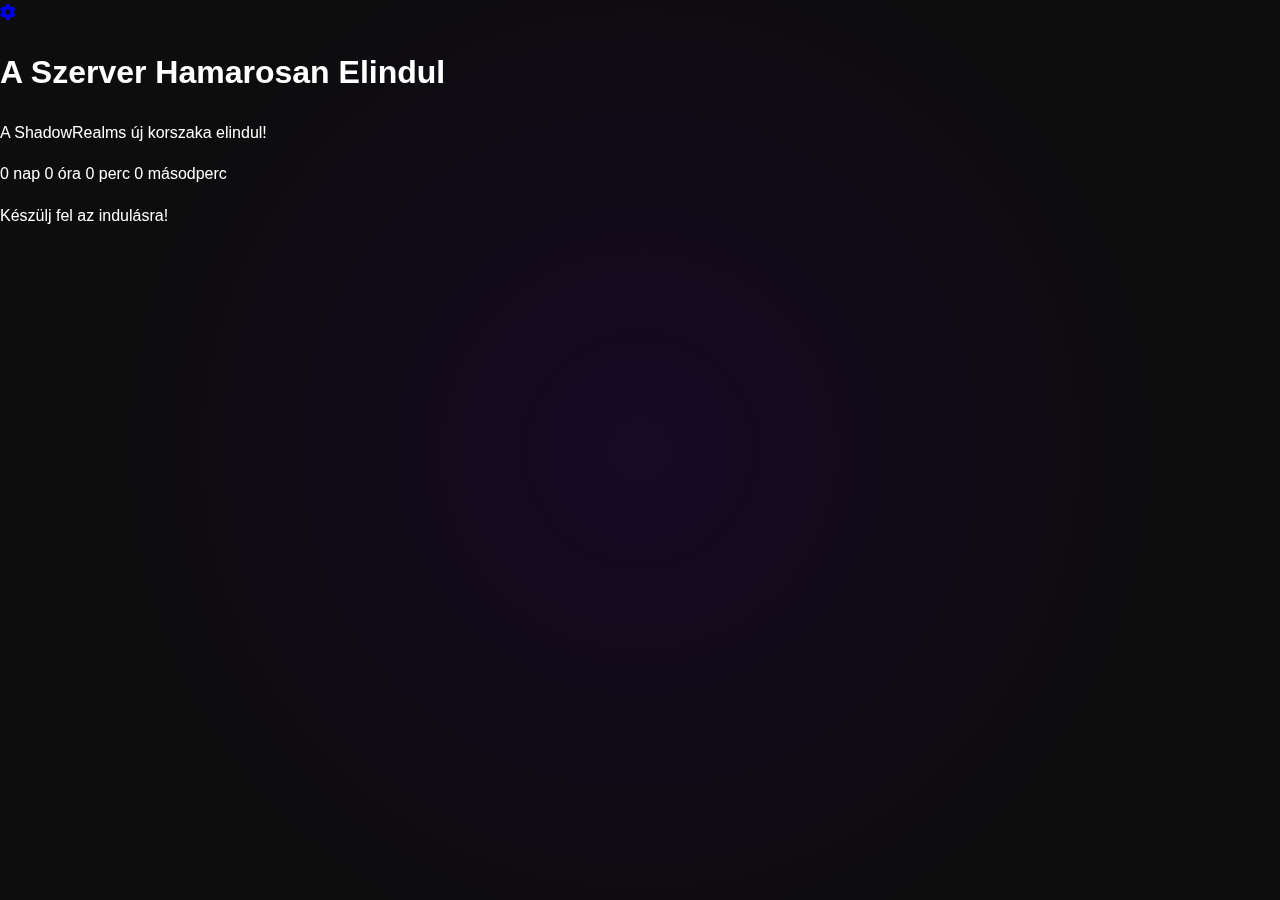
<file: index.html>
<!DOCTYPE html>
<html lang="hu">
<head>
    <meta charset="UTF-8">
    <meta name="viewport" content="width=device-width, initial-scale=1.0">
    <title>ShadowRealms - Hamarosan...</title>
    <link rel="stylesheet" href="style.css">
    <link rel="stylesheet" href="https://cdnjs.cloudflare.com/ajax/libs/font-awesome/6.5.2/css/all.min.css">
</head>
<body class="countdown-page">

    <a href="#" id="settings-btn" class="corner-btn"><i class="fas fa-cog"></i></a>

    <div class="countdown-container">
        <h1>A Szerver Hamarosan Elindul</h1>
        <p>A ShadowRealms új korszaka elindul!</p>
        <div class="timer">
            <span id="days">0</span> nap
            <span id="hours">0</span> óra
            <span id="minutes">0</span> perc
            <span id="seconds">0</span> másodperc
        </div>
        <p id="countdown"></p>
        <p class="launch-info" id="launch-info">Készülj fel az indulásra!</p>
    </div>

    <div id="settings-modal" class="modal">
        <div class="modal-content">
            <span class="close-btn">&times;</span>
            <h2>Bejelentkezés</h2>
            <p>Csak a tulajdonosoknak és a karbantartóknak</p>
            <form id="admin-login-form">
                <input type="text" id="admin-username" placeholder="Felhasználónév" required>
                <input type="password" id="admin-password" placeholder="Jelszó" required>
                <button type="submit" class="cta-button">Belépés</button>
            </form>
            <p id="login-error" class="error-message"></p>
        </div>
    </div>
    
    <script src="countdown.js"></script>
    <script src="script.js"></script>
</body>
</html>
</file>
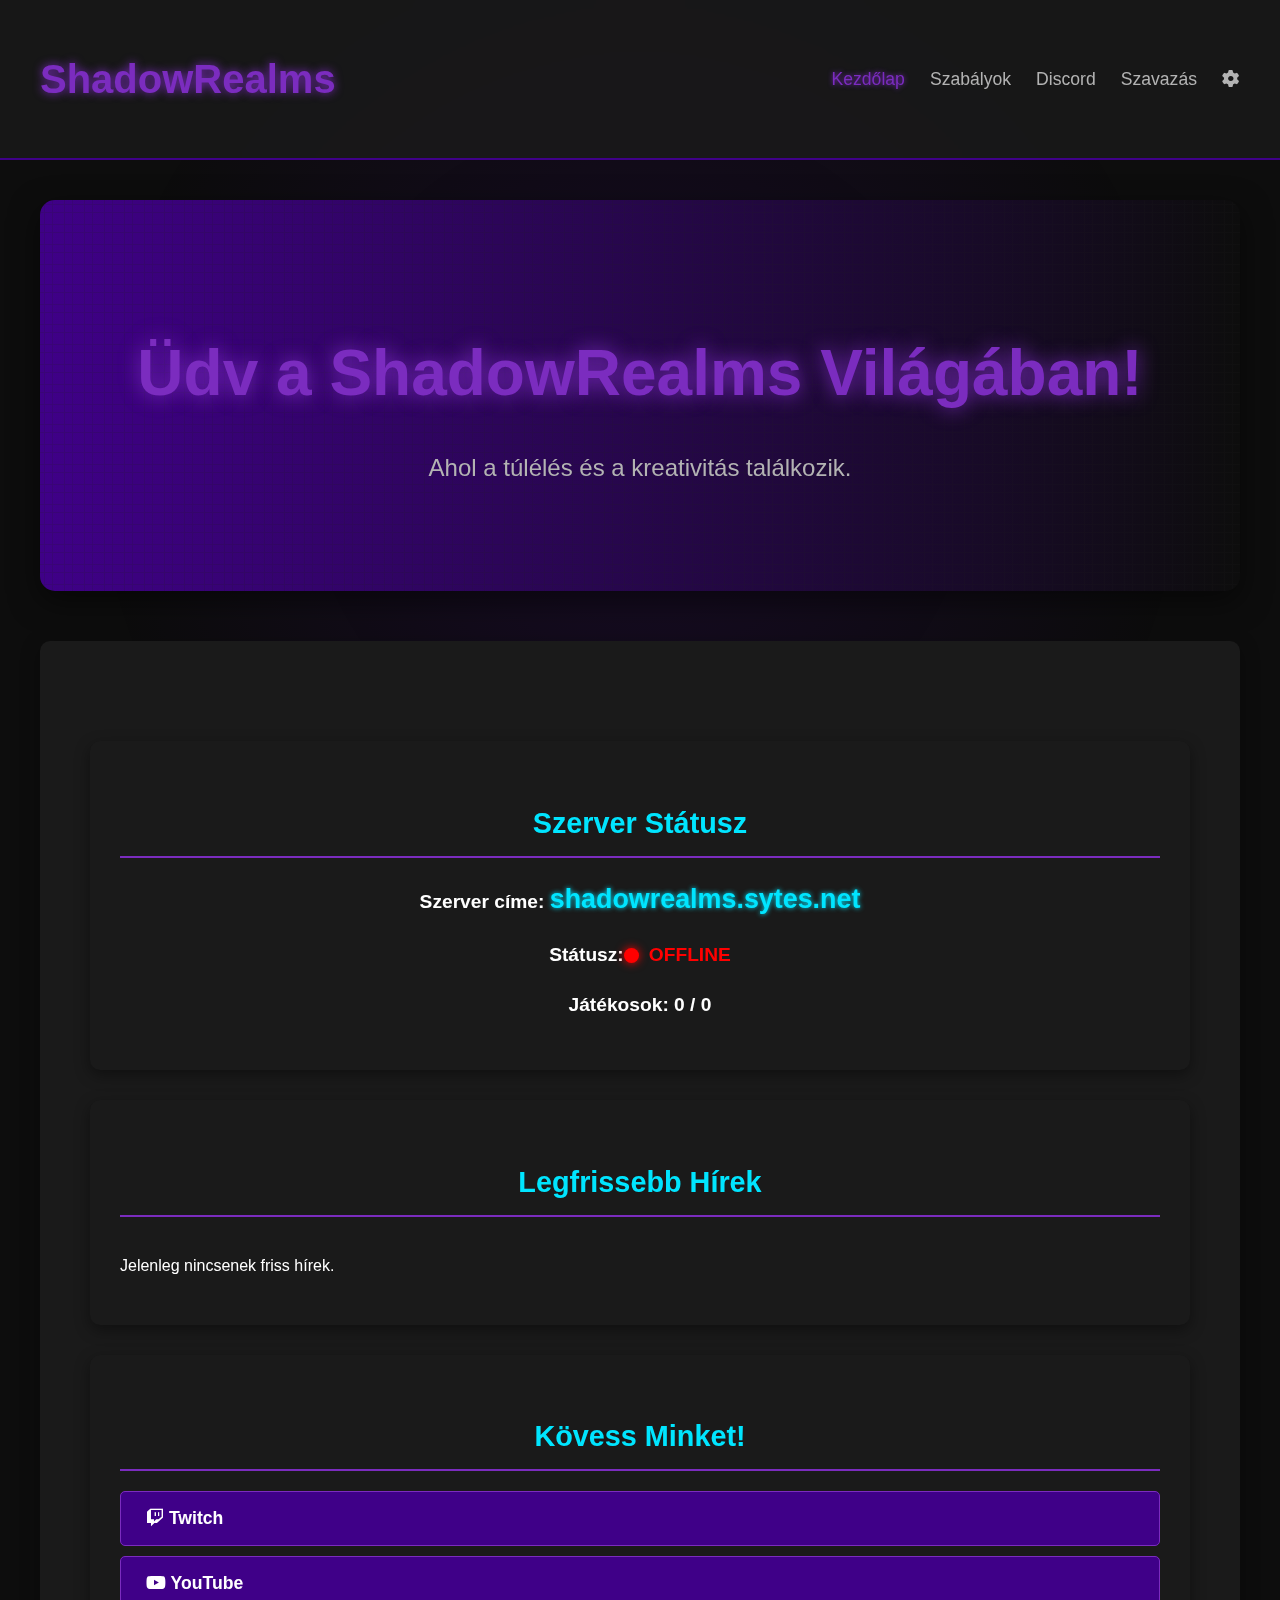
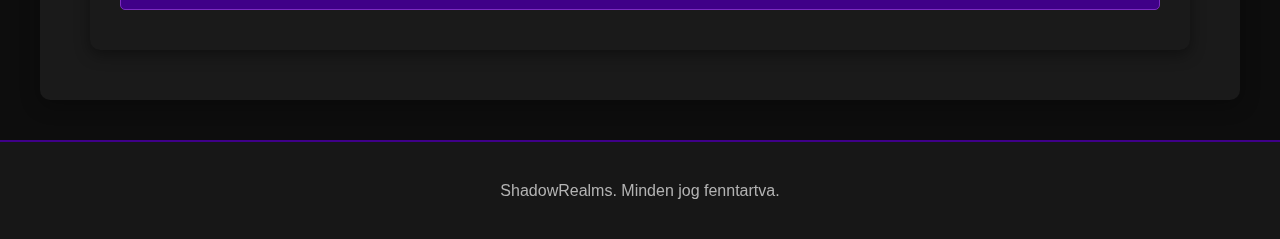
<file: admin.html>
<!DOCTYPE html>
<html lang="hu">
<head>
    <meta charset="UTF-8">
    <meta name="viewport" content="width=device-width, initial-scale=1.0">
    <title>ShadowRealms – Admin Panel</title>
    <link rel="stylesheet" href="style.css">
    <link rel="stylesheet" href="https://cdnjs.cloudflare.com/ajax/libs/font-awesome/6.5.2/css/all.min.css">
</head>
<body>
    <header>
        <h1 class="logo">Admin Panel</h1>
        <nav>
            <ul>
                <li><a href="main.html">Vissza a főoldalra</a></li>
                <li><a href="#" id="logout-btn">Kijelentkezés</a></li>
            </ul>
        </nav>
    </header>

    <main>
        <section id="admin-dashboard">
            <h2>Karbantartói Irányítópult</h2>
            <div class="admin-sections">
                <div class="admin-panel">
                    <h3>Új szavazás posztolása</h3>
                    <form id="vote-form">
                        <label for="vote-question-input">Kérdés:</label>
                        <input type="text" id="vote-question-input" required>
                        <label for="vote-option1-input">Opció 1:</label>
                        <input type="text" id="vote-option1-input" required>
                        <label for="vote-option2-input">Opció 2:</label>
                        <input type="text" id="vote-option2-input" required>
                        <button type="submit" class="cta-button">Szavazás közzététele</button>
                    </form>
                </div>
                
                <div class="admin-panel">
                    <h3>Aktuális szavazás eredményei</h3>
                    <div id="current-vote-results">
                        <p>Nincs aktív szavazás.</p>
                    </div>
                    <div class="admin-buttons">
                        <button id="delete-vote-btn" class="cta-button">Szavazás törlése</button>
                    </div>
                </div>

                <div class="admin-panel">
                    <h3>Új hír posztolása</h3>
                    <form id="post-form">
                        <label for="post-title-input">Cím:</label>
                        <input type="text" id="post-title-input" required>
                        <label for="post-content-input">Tartalom:</label>
                        <textarea id="post-content-input" rows="5" required></textarea>
                        <button type="submit" class="cta-button">Hír közzététele</button>
                    </form>
                </div>

                <div class="admin-panel">
                    <h3>Hírek szerkesztése/törlése</h3>
                    <div id="editable-posts-container">
                        <p>Nincs közzétett hír.</p>
                    </div>
                </div>

            </div>
        </section>
    </main>

    <footer>
        <p>ShadowRealms. Minden jog fenntartva.</p>
    </footer>

    <script src="admin.js"></script>
</body>
</html>
</file>
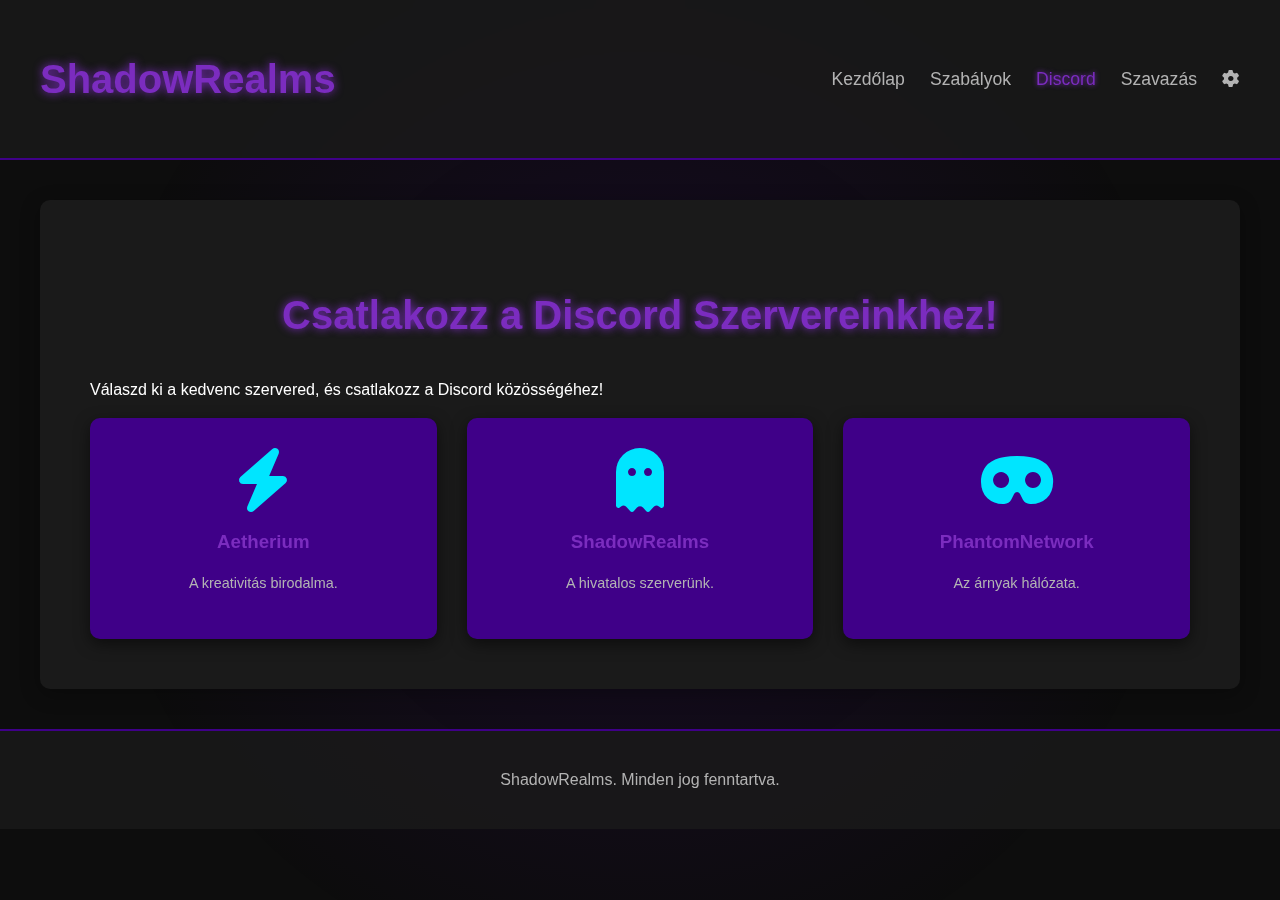
<file: discord.html>
<!DOCTYPE html>
<html lang="hu">
<head>
    <meta charset="UTF-8">
    <meta name="viewport" content="width=device-width, initial-scale=1.0">
    <title>ShadowRealms – Discord</title>
    <link rel="stylesheet" href="style.css">
    <link rel="stylesheet" href="https://cdnjs.cloudflare.com/ajax/libs/font-awesome/6.5.2/css/all.min.css">
</head>
<body>

    <header>
        <h1 class="logo">ShadowRealms</h1>
        <nav>
            <ul>
                <li><a href="main.html">Kezdőlap</a></li>
                <li><a href="rules.html">Szabályok</a></li>
                <li><a href="discord.html" class="active">Discord</a></li>
                <li><a href="vote.html">Szavazás</a></li>
                <li><a href="#" id="settings-btn"><i class="fas fa-cog"></i></a></li>
            </ul>
        </nav>
    </header>

    <main>
        <section id="discord">
            <h2>Csatlakozz a Discord Szervereinkhez!</h2>
            <p class="discord-intro">
                Válaszd ki a kedvenc szervered, és csatlakozz a Discord közösségéhez!
            </p>
            
            <div class="discord-links-grid">
                <a href="https://discord.gg/PvhvHvK8Nv" target="_blank" class="discord-card aetherium-card">
                    <i class="fas fa-bolt discord-icon"></i>
                    <h3>Aetherium</h3>
                    <p>A kreativitás birodalma.</p>
                </a>

                <a href=" https://discord.gg/x62A3ag54n" target="_blank" class="discord-card shadowrealms-card">
                    <i class="fas fa-ghost discord-icon"></i>
                    <h3>ShadowRealms</h3>
                    <p>A hivatalos szerverünk.</p>
                </a>

                <a href=" https://discord.gg/Y7upJ9Zm7N" target="_blank" class="discord-card phantom-card">
                    <i class="fas fa-mask discord-icon"></i>
                    <h3>PhantomNetwork</h3>
                    <p>Az árnyak hálózata.</p>
                </a>
            </div>
        </section>
    </main>

    <footer>
        <p>ShadowRealms. Minden jog fenntartva.</p>
    </footer>

    <script src="script.js"></script>
</body>
</html>
</file>
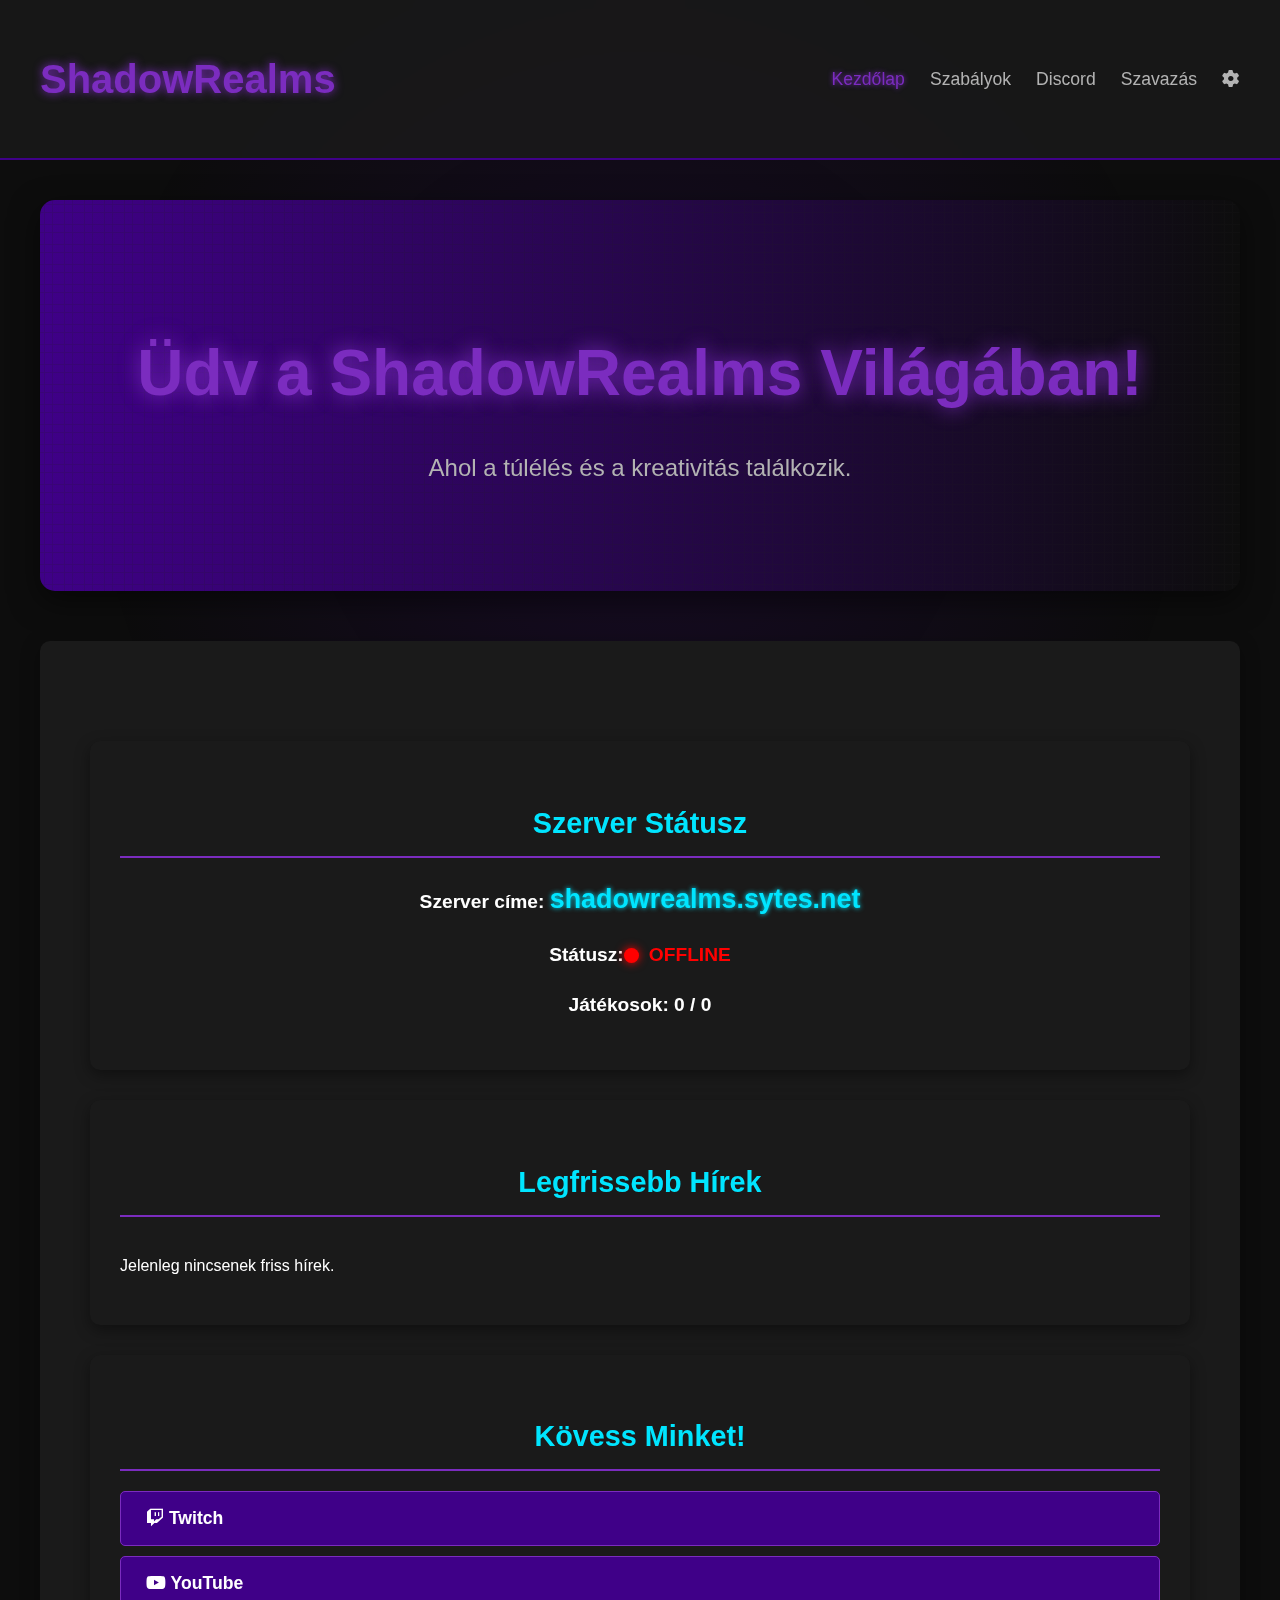
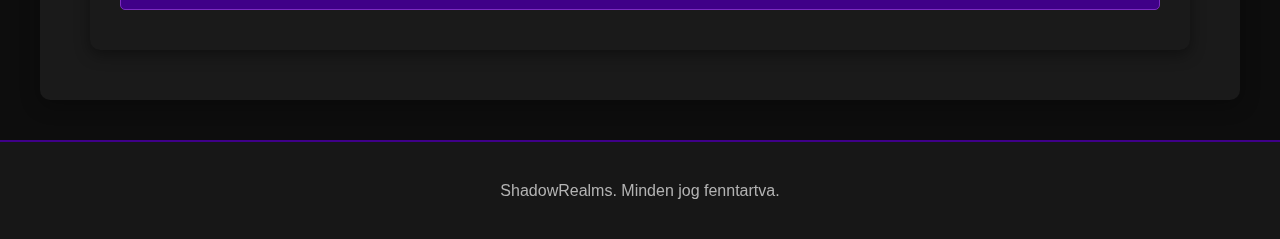
<file: main.html>
<!DOCTYPE html>
<html lang="hu">
<head>
    <meta charset="UTF-8">
    <meta name="viewport" content="width=device-width, initial-scale=1.0">
    <title>ShadowRealms</title>
    <link rel="stylesheet" href="style.css">
    <link rel="stylesheet" href="https://cdnjs.cloudflare.com/ajax/libs/font-awesome/6.5.2/css/all.min.css">
</head>
<body>

    <header>
        <h1 class="logo">ShadowRealms</h1>
        <nav>
            <ul>
                <li><a href="main.html" class="active">Kezdőlap</a></li>
                <li><a href="rules.html">Szabályok</a></li>
                <li><a href="discord.html">Discord</a></li>
                <li><a href="vote.html">Szavazás</a></li>
                <li><a href="#" id="settings-btn"><i class="fas fa-cog"></i></a></li>
            </ul>
        </nav>
    </header>

    <main>
        <section class="hero-section">
            <h1>Üdv a ShadowRealms Világában!</h1>
            <p>Ahol a túlélés és a kreativitás találkozik.</p>
        </section>

        <section>
            <div class="content-grid">
                <div class="grid-item server-info-card">
                    <h3>Szerver Státusz</h3>
                    <p>Szerver címe: <span class="server-ip">shadowrealms.sytes.net</span></p>
                    <p class="status-indicator">
                        Státusz: <span id="server-status" class="status-dot offline"></span> <span id="status-text">Kapcsolódás...</span>
                    </p>
                    <p>Játékosok: <span id="player-count">0</span> / <span id="max-players">0</span></p>
                </div>
                <div class="grid-item">
                    <h3>Legfrissebb Hírek</h3>
                    <div id="posts-container" class="posts-container">
                        </div>
                </div>
                <div class="grid-item">
                    <h3>Kövess Minket!</h3>
                    <a href="https://www.twitch.tv/sztere" target="_blank" class="social-button twitch-btn">
                        <i class="fab fa-twitch"></i> Twitch
                    </a>
                    <a href="https://www.youtube.com/@sztereó_Official/videos" target="_blank" class="social-button youtube-btn">
                        <i class="fab fa-youtube"></i> YouTube
                    </a>
                </div>
            </div>
        </section>
    </main>

    <footer>
        <p>ShadowRealms. Minden jog fenntartva.</p>
    </footer>

    <div id="settings-modal" class="modal">
        <div class="modal-content">
            <span class="close-btn">&times;</span>
            <h2>Bejelentkezés</h2>
            <p>Csak a tulajdonosoknak és a karbantartóknak</p>
            <form id="admin-login-form">
                <input type="text" id="admin-username" placeholder="Felhasználónév" required>
                <input type="password" id="admin-password" placeholder="Jelszó" required>
                <button type="submit" class="cta-button">Belépés</button>
            </form>
            <p id="login-error" class="error-message"></p>
        </div>
    </div>

    <script src="script.js"></script>
</body>
</html>
</file>
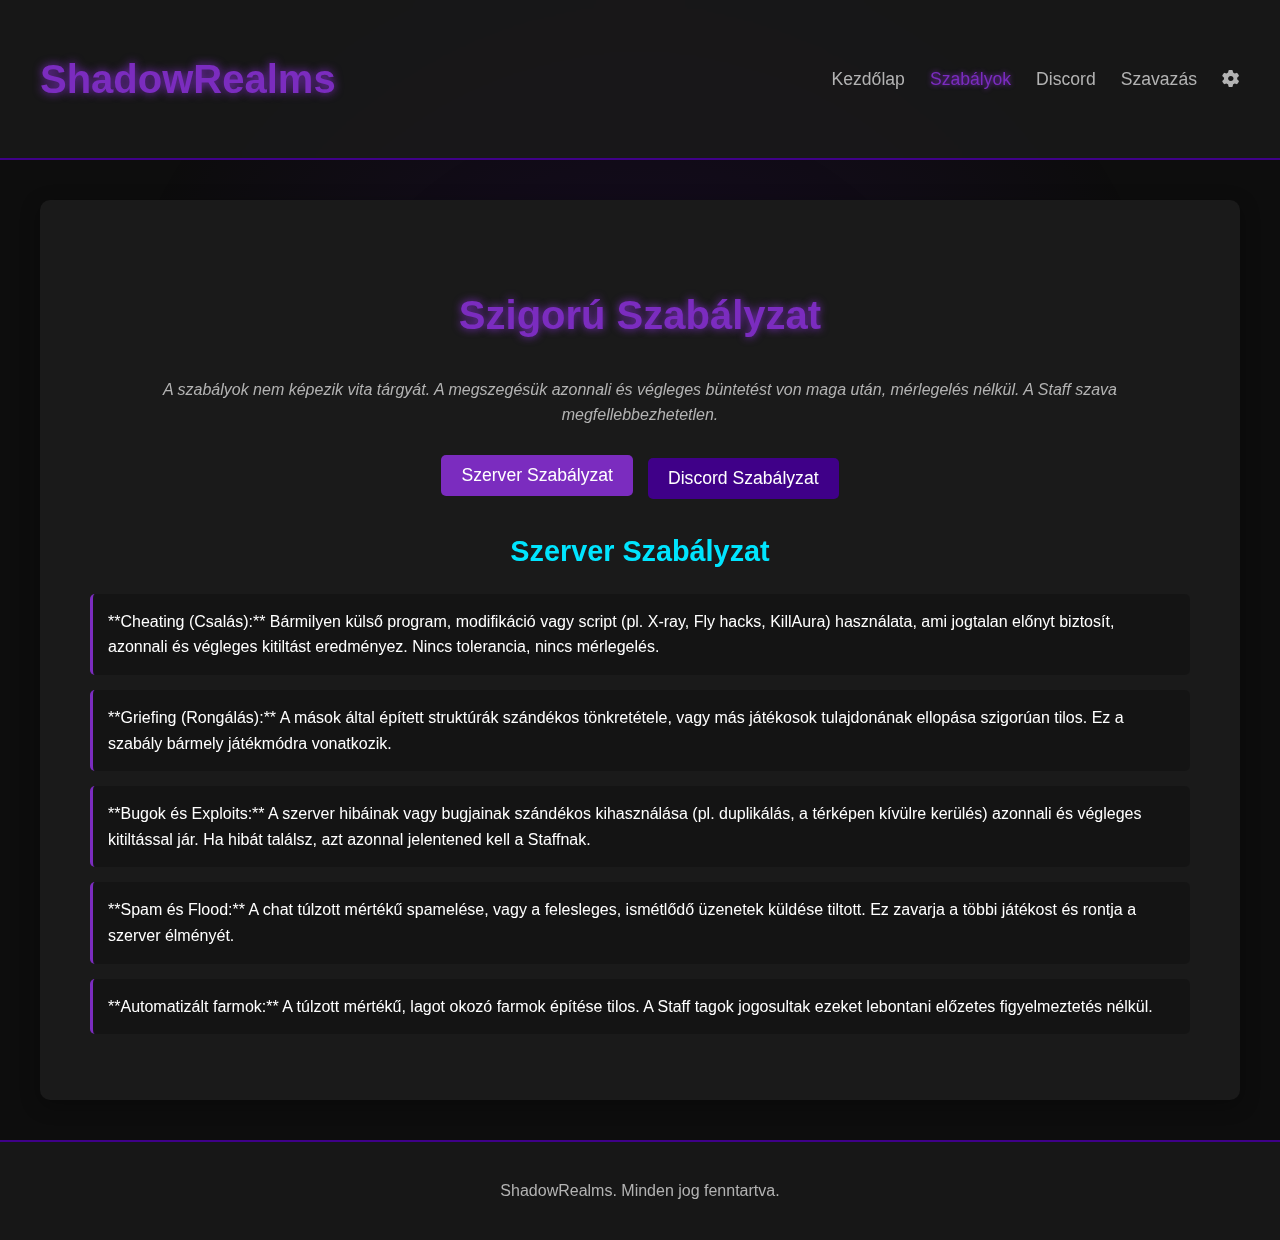
<file: rules.html>
<!DOCTYPE html>
<html lang="hu">
<head>
    <meta charset="UTF-8">
    <meta name="viewport" content="width=device-width, initial-scale=1.0">
    <title>ShadowRealms – Szabályok</title>
    <link rel="stylesheet" href="style.css">
    <link rel="stylesheet" href="https://cdnjs.cloudflare.com/ajax/libs/font-awesome/6.5.2/css/all.min.css">
</head>
<body>

    <header>
        <h1 class="logo">ShadowRealms</h1>
        <nav>
            <ul>
                <li><a href="main.html">Kezdőlap</a></li>
                <li><a href="rules.html" class="active">Szabályok</a></li>
                <li><a href="discord.html">Discord</a></li>
                <li><a href="vote.html">Szavazás</a></li>
                <li><a href="#" id="settings-btn"><i class="fas fa-cog"></i></a></li>
            </ul>
        </nav>
    </header>

    <main>
        <section id="rules">
            <h2>Szigorú Szabályzat</h2>
            <p class="rules-intro">A szabályok nem képezik vita tárgyát. A megszegésük azonnali és végleges büntetést von maga után, mérlegelés nélkül. A Staff szava megfellebbezhetetlen.</p>
            
            <div class="rules-tabs">
                <button class="tab-button active" onclick="openTab(event, 'server-rules')">Szerver Szabályzat</button>
                <button class="tab-button" onclick="openTab(event, 'discord-rules')">Discord Szabályzat</button>
            </div>

            <div id="server-rules" class="rules-tab-content active">
                <h3>Szerver Szabályzat</h3>
                <ol>
                    <li>**Cheating (Csalás):** Bármilyen külső program, modifikáció vagy script (pl. X-ray, Fly hacks, KillAura) használata, ami jogtalan előnyt biztosít, azonnali és végleges kitiltást eredményez. Nincs tolerancia, nincs mérlegelés.</li>
                    <li>**Griefing (Rongálás):** A mások által épített struktúrák szándékos tönkretétele, vagy más játékosok tulajdonának ellopása szigorúan tilos. Ez a szabály bármely játékmódra vonatkozik.</li>
                    <li>**Bugok és Exploits:** A szerver hibáinak vagy bugjainak szándékos kihasználása (pl. duplikálás, a térképen kívülre kerülés) azonnali és végleges kitiltással jár. Ha hibát találsz, azt azonnal jelentened kell a Staffnak.</li>
                    <li>**Spam és Flood:** A chat túlzott mértékű spamelése, vagy a felesleges, ismétlődő üzenetek küldése tiltott. Ez zavarja a többi játékost és rontja a szerver élményét.</li>
                    <li>**Automatizált farmok:** A túlzott mértékű, lagot okozó farmok építése tilos. A Staff tagok jogosultak ezeket lebontani előzetes figyelmeztetés nélkül.</li>
                </ol>
            </div>

            <div id="discord-rules" class="rules-tab-content">
                <h3>Discord Szabályzat</h3>
                <ol>
                    <li>**Tilos a tiszteletlen viselkedés:** Tilos más játékosokat vagy a Staff tagokat sértegetni, fenyegetni, vagy velük szemben tiszteletlen módon viselkedni. A provokáció nem megengedett.</li>
                    <li>**Tiltott tartalom:** Szigorúan tilos bármilyen rasszista, szexuális tartalmú, vagy illegális tevékenységet népszerűsítő tartalom megosztása. Ez a szabály nem megalkuvó, azonnali és végleges kitiltást von maga után.</li>
                    <li>**Reklámozás:** Más szerverek, YouTube csatornák, streamek, vagy bármilyen más tartalom reklámozása tilos a Discord csatornánkon.</li>
                    <li>**Személyes adatok:** Tilos más játékosok személyes adatait megosztani a beleegyezésük nélkül. A staff tagok soha nem kérik el a jelszavadat vagy a személyes adataidat.</li>
                    <li>**A Staff szava:** A Staff tagok döntései vitathatatlanok. Nincs jogod megkérdőjelezni a Staff döntését. Ha úgy ítélik meg, hogy a magatartásod káros a közösségre nézve, indoklás nélkül kitilthatnak.</li>
                </ol>
            </div>
        </section>
    </main>

    <footer>
        <p>ShadowRealms. Minden jog fenntartva.</p>
    </footer>

    <script src="rules.js"></script>
</body>
</html>
</file>
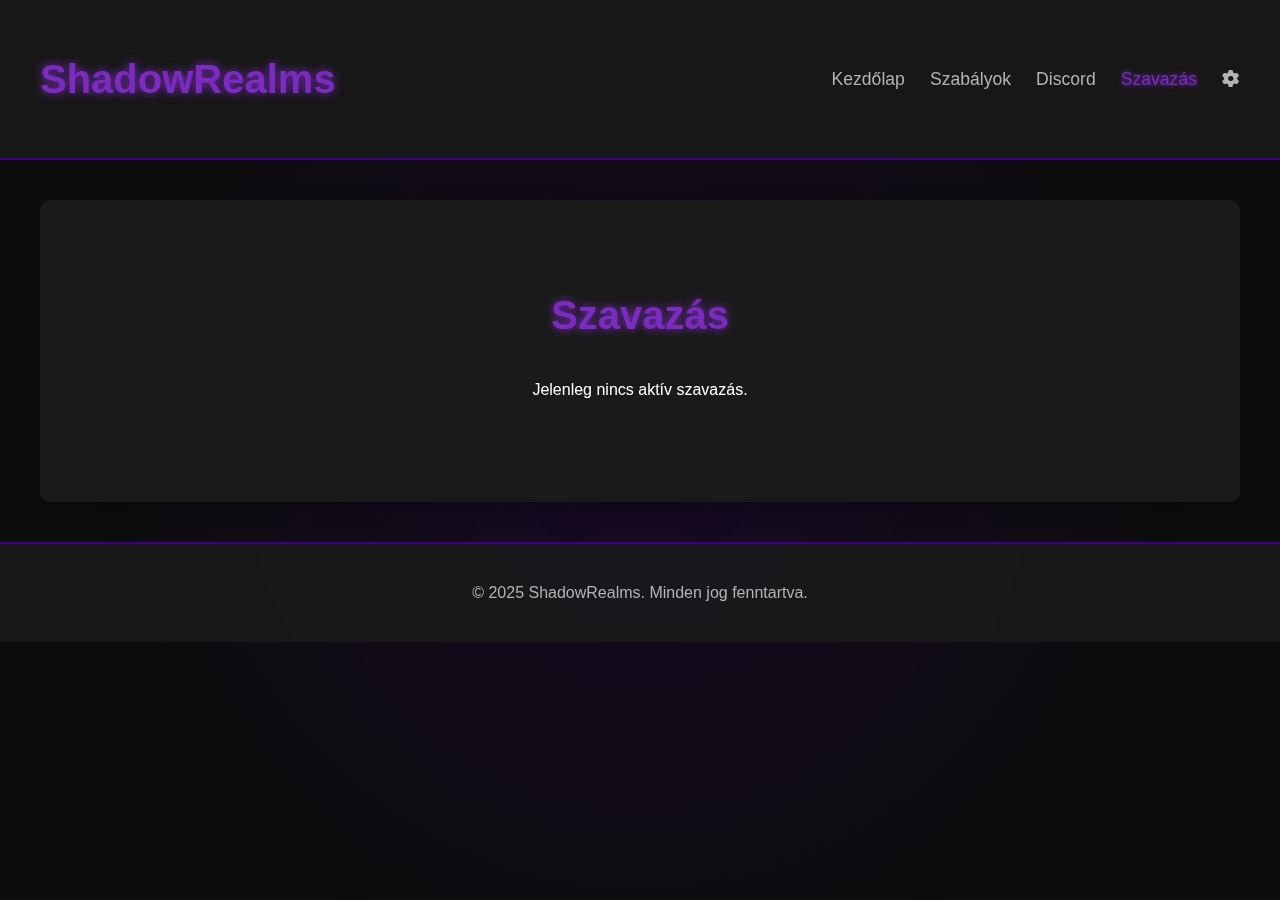
<file: vote.html>
<!DOCTYPE html>
<html lang="hu">
<head>
    <meta charset="UTF-8">
    <meta name="viewport" content="width=device-width, initial-scale=1.0">
    <title>ShadowRealms – Szavazás</title>
    <link rel="stylesheet" href="style.css">
    <link rel="stylesheet" href="https://cdnjs.cloudflare.com/ajax/libs/font-awesome/6.5.2/css/all.min.css">
</head>
<body>
    <header>
        <h1 class="logo">ShadowRealms</h1>
        <nav>
            <ul>
                <li><a href="main.html">Kezdőlap</a></li>
                <li><a href="rules.html">Szabályok</a></li>
                <li><a href="discord.html">Discord</a></li>
                <li><a href="vote.html" class="active">Szavazás</a></li>
                <li><a href="#" id="settings-btn"><i class="fas fa-cog"></i></a></li>
            </ul>
        </nav>
    </header>

    <main>
        <section id="vote">
            <div class="section-content">
                <h2>Szavazás</h2>
                <div class="vote-container">
                    <p id="vote-question">Jelenleg nincs aktív szavazás.</p>
                    <div id="vote-options" class="vote-buttons">
                        </div>
                    <p id="vote-message" class="vote-message"></p>
                    <div id="vote-results" class="vote-results">
                        </div>
                </div>
            </div>
        </section>
    </main>

    <footer>
        <p>&copy; 2025 ShadowRealms. Minden jog fenntartva.</p>
    </footer>

    <div id="settings-modal" class="modal">
        <div class="modal-content">
            <span class="close-btn">&times;</span>
            <h2>Bejelentkezés</h2>
            <p>Csak a tulajdonosoknak és a karbantartóknak</p>
            <form id="admin-login-form">
                <input type="text" id="admin-username" placeholder="Felhasználónév" required>
                <input type="password" id="admin-password" placeholder="Jelszó" required>
                <button type="submit" class="cta-button">Belépés</button>
            </form>
            <p id="login-error" class="error-message"></p>
        </div>
    </div>

    <script src="script.js"></script>
</body>
</html>
</file>
<file: style.css>
/* Általános és alap stílusok */
:root {
    --primary-color: #7b2cbf; /* Vibráló lila */
    --secondary-color: #3f0088; /* Sötétebb lila */
    --background-color: #0d0d0d; /* Mélyfekete */
    --surface-color: #1a1a1a; /* Fekete háttérkártyákhoz */
    --accent-color: #00e5ff; /* Türkiz akcent */
    --text-color: #ffffff; /* Fehér szöveg */
    --muted-text-color: #b3b3b3; /* Halványabb szöveg */
    --error-color: #ff3366; /* Élénk piros hibaüzenetekhez */
}

body {
    background-color: var(--background-color);
    color: var(--text-color);
    font-family: 'Segoe UI', Arial, sans-serif;
    margin: 0;
    line-height: 1.6;
    position: relative;
    overflow-x: hidden;
}

body::before {
    content: '';
    position: fixed;
    top: 0;
    left: 0;
    width: 100%;
    height: 100%;
    background: radial-gradient(circle, var(--secondary-color) 0%, rgba(13, 13, 13, 0) 70%);
    opacity: 0.2;
    animation: floating-glow 20s infinite ease-in-out;
    pointer-events: none;
    z-index: -1;
}

@keyframes floating-glow {
    0% { transform: scale(1) translate(0, 0); }
    25% { transform: scale(1.1) translate(10%, -10%); }
    50% { transform: scale(1) translate(-10%, 10%); }
    75% { transform: scale(1.1) translate(10%, -10%); }
    100% { transform: scale(1) translate(0, 0); }
}

/* Header és navigáció */
header {
    background: rgba(26, 26, 26, 0.8);
    backdrop-filter: blur(10px);
    padding: 20px 40px;
    display: flex;
    justify-content: space-between;
    align-items: center;
    border-bottom: 2px solid var(--secondary-color);
    position: sticky;
    top: 0;
    z-index: 1000;
}

.logo {
    font-size: 2.5em;
    font-weight: bold;
    color: var(--primary-color);
    text-shadow: 0 0 10px var(--primary-color);
    transition: transform 0.3s ease;
}

.logo:hover {
    transform: scale(1.05);
}

nav ul {
    list-style: none;
    margin: 0;
    padding: 0;
    display: flex;
    align-items: center;
}

nav li {
    margin-left: 25px;
}

nav a {
    color: var(--muted-text-color);
    text-decoration: none;
    font-size: 1.1em;
    transition: color 0.3s ease, text-shadow 0.3s ease;
}

nav a:hover, nav a.active {
    color: var(--primary-color);
    text-shadow: 0 0 5px var(--primary-color);
}

.settings-icon {
    font-size: 1.5em;
    color: var(--muted-text-color);
    cursor: pointer;
    transition: transform 0.3s ease, color 0.3s ease;
}

.settings-icon:hover {
    color: var(--primary-color);
    transform: rotate(90deg);
}

/* Fő tartalom */
main {
    max-width: 1200px;
    margin: 40px auto;
    padding: 0 20px;
}

section {
    background-color: var(--surface-color);
    padding: 50px;
    border-radius: 10px;
    margin-bottom: 40px;
    box-shadow: 0 5px 20px rgba(0, 0, 0, 0.3);
    position: relative;
    overflow: hidden;
    animation: slide-in 1s ease-out;
}

@keyframes slide-in {
    from { transform: translateY(20px); opacity: 0; }
    to { transform: translateY(0); opacity: 1; }
}

h2 {
    color: var(--primary-color);
    text-align: center;
    font-size: 2.5em;
    margin-bottom: 30px;
    text-shadow: 0 0 8px var(--primary-color);
}

/* Kezdőlap moduláris elrendezés */
.hero-section {
    text-align: center;
    margin-bottom: 50px;
    padding: 80px 20px;
    background: linear-gradient(to right, var(--secondary-color), var(--background-color));
    border-radius: 15px;
    box-shadow: 0 10px 30px rgba(0, 0, 0, 0.5);
    position: relative;
    overflow: hidden;
}

.hero-section::before {
    content: '';
    position: absolute;
    top: 0;
    left: 0;
    width: 100%;
    height: 100%;
    background: url('data:image/svg+xml;charset=UTF-8,<svg width="20" height="20" viewBox="0 0 20 20" xmlns="http://www.w3.org/2000/svg"><g fill="%231f1f1f"><path d="M4 0h1v20H4V0zM12 0h1v20h-1V0zM0 4h20v1H0V4zM0 12h20v1H0v-1z" fill-opacity="0.2"/></g></svg>');
    opacity: 0.8;
    z-index: 1;
}

.hero-section h1 {
    font-size: 4em;
    color: var(--primary-color);
    text-shadow: 0 0 20px var(--primary-color);
    margin-bottom: 10px;
    position: relative;
    z-index: 2;
    animation: fadeIn 1.5s ease-out;
}

.hero-section p {
    font-size: 1.5em;
    color: var(--muted-text-color);
    position: relative;
    z-index: 2;
    animation: fadeIn 2s ease-out;
}

.content-grid {
    display: grid;
    grid-template-columns: 1fr;
    gap: 30px;
    margin-top: 50px;
}

.grid-item {
    background-color: var(--surface-color);
    padding: 30px;
    border-radius: 10px;
    box-shadow: 0 5px 15px rgba(0, 0, 0, 0.4);
}

.grid-item h3 {
    color: var(--accent-color);
    font-size: 1.8em;
    border-bottom: 2px solid var(--primary-color);
    padding-bottom: 10px;
    margin-bottom: 20px;
    text-align: center;
}

/* Szerver infó kártya */
.server-info-card {
    text-align: center;
}

.server-info-card p {
    font-size: 1.2em;
    font-weight: bold;
    color: var(--text-color);
}

.server-ip {
    color: var(--accent-color);
    text-shadow: 0 0 5px var(--accent-color);
    font-size: 1.4em;
}

.status-indicator {
    display: flex;
    align-items: center;
    justify-content: center;
    font-weight: bold;
    margin: 10px 0;
}

.status-dot {
    display: inline-block;
    width: 15px;
    height: 15px;
    border-radius: 50%;
    margin-right: 10px;
    animation: pulse 2s infinite ease-in-out;
}

.status-dot.online {
    background-color: #00ff00;
    box-shadow: 0 0 10px #00ff00;
}

.status-dot.offline {
    background-color: #ff0000;
    box-shadow: 0 0 10px #ff0000;
}

@keyframes pulse {
    0% { transform: scale(0.9); }
    50% { transform: scale(1.1); }
    100% { transform: scale(0.9); }
}

#status-text.online { color: #00ff00; }
#status-text.offline { color: #ff0000; }

.posts-container {
    display: grid;
    grid-template-columns: 1fr;
    gap: 20px;
}

.post-card {
    background-color: var(--secondary-color);
    padding: 20px;
    border-radius: 8px;
    transition: box-shadow 0.3s ease;
}

.post-card:hover {
    box-shadow: 0 0 15px rgba(123, 44, 191, 0.7);
}

.post-card h4 {
    color: var(--accent-color);
    margin-top: 0;
    font-size: 1.2em;
}

.post-meta {
    font-size: 0.9em;
    color: var(--muted-text-color);
}

.social-button {
    background-color: var(--secondary-color);
    color: var(--text-color);
    border: 1px solid var(--primary-color);
    padding: 12px 25px;
    font-size: 1.1em;
    cursor: pointer;
    border-radius: 5px;
    text-decoration: none;
    font-weight: bold;
    transition: background-color 0.3s, transform 0.3s;
    display: block;
    margin-bottom: 10px;
}

.social-button:hover {
    background-color: var(--primary-color);
    transform: translateY(-3px);
}

/* Szavazás */
.vote-container {
    text-align: center;
}

.vote-buttons {
    display: flex;
    justify-content: center;
    gap: 20px;
    margin-top: 20px;
}

.vote-button {
    background-color: var(--secondary-color);
    color: var(--text-color);
    border: none;
    padding: 15px 30px;
    font-size: 1.1em;
    cursor: pointer;
    border-radius: 5px;
    transition: background-color 0.3s, transform 0.3s;
}

.vote-button:hover {
    background-color: var(--primary-color);
    transform: translateY(-3px);
}

.vote-results {
    margin-top: 30px;
    text-align: left;
}

.vote-results h3 {
    text-align: center;
    margin-bottom: 20px;
}

.result-bar-container {
    background: #333;
    height: 30px;
    border-radius: 15px;
    margin-bottom: 15px;
    overflow: hidden;
    position: relative;
    border: 1px solid var(--surface-color);
}

.result-bar {
    height: 100%;
    background: linear-gradient(90deg, var(--primary-color), var(--accent-color));
    transition: width 1s cubic-bezier(0.25, 0.1, 0.25, 1);
    animation: bar-fill 1s forwards;
}

@keyframes bar-fill {
    from { width: 0; }
}

.result-label {
    position: absolute;
    top: 50%;
    left: 10px;
    transform: translateY(-50%);
    color: #fff;
    font-weight: bold;
    z-index: 1;
    font-size: 0.9em;
}

.result-bar-container p {
    position: absolute;
    top: 50%;
    right: 10px;
    transform: translateY(-50%);
    font-weight: bold;
    color: #fff;
    z-index: 1;
}

.vote-message {
    margin-top: 20px;
    font-style: italic;
    color: var(--accent-color);
}


/* Discord kártyák és animációk */
.discord-links-grid {
    display: grid;
    grid-template-columns: repeat(auto-fit, minmax(300px, 1fr));
    gap: 30px;
    text-align: center;
}

.discord-card {
    background-color: var(--secondary-color);
    padding: 30px;
    border-radius: 10px;
    text-decoration: none;
    color: var(--text-color);
    box-shadow: 0 5px 15px rgba(0,0,0,0.5);
    position: relative;
    overflow: hidden;
    transition: transform 0.3s ease, box-shadow 0.3s ease;
}

.discord-card:hover {
    transform: translateY(-10px);
    box-shadow: 0 10px 30px rgba(0,0,0,0.6);
}

.discord-card::before {
    content: '';
    position: absolute;
    top: -50%;
    left: -50%;
    width: 200%;
    height: 200%;
    background: radial-gradient(circle, rgba(255, 255, 255, 0.1) 0%, transparent 70%);
    animation: shine 4s infinite linear;
    transform: rotate(45deg);
    opacity: 0;
    transition: opacity 0.5s ease;
}

.discord-card:hover::before {
    opacity: 1;
}

@keyframes shine {
    0% { transform: rotate(0deg); opacity: 0; }
    50% { opacity: 0.2; }
    100% { transform: rotate(360deg); opacity: 0; }
}

.discord-icon {
    font-size: 4em;
    color: var(--accent-color);
    margin-bottom: 15px;
    animation: pulse-icon 2s infinite;
}

@keyframes pulse-icon {
    0% { transform: scale(1); }
    50% { transform: scale(1.1); }
    100% { transform: scale(1); }
}

.discord-card h3 {
    margin: 0 0 10px;
    color: var(--primary-color);
}

.discord-card p {
    font-size: 0.9em;
    color: var(--muted-text-color);
}

/* Szabályok oldala */
.rules-intro {
    text-align: center;
    font-style: italic;
    margin-bottom: 30px;
    color: var(--muted-text-color);
}

.rules-tabs {
    display: flex;
    justify-content: center;
    margin-bottom: 20px;
    gap: 15px;
}

.tab-button {
    background-color: var(--secondary-color);
    color: var(--text-color);
    border: none;
    padding: 10px 20px;
    font-size: 1.1em;
    cursor: pointer;
    transition: background-color 0.3s ease, transform 0.3s ease;
    border-radius: 5px;
    position: relative;
    overflow: hidden;
}

.tab-button:hover, .tab-button.active {
    background-color: var(--primary-color);
    transform: translateY(-3px);
}

.rules-tab-content {
    display: none;
    animation: fadeIn 0.5s ease-out;
}

.rules-tab-content.active {
    display: block;
}

.rules-tab-content h3 {
    text-align: center;
    color: var(--accent-color);
    font-size: 1.8em;
    margin-bottom: 20px;
}

.rules-tab-content ol {
    list-style: none;
    padding: 0;
}

.rules-tab-content ol li {
    background: rgba(0, 0, 0, 0.2);
    padding: 15px;
    border-left: 3px solid var(--primary-color);
    margin-bottom: 15px;
    border-radius: 5px;
    transition: transform 0.2s ease, box-shadow 0.2s ease;
}

.rules-tab-content ol li:hover {
    transform: translateX(10px);
    box-shadow: 0 0 10px var(--primary-color);
}

.rules-tab-content ol li strong {
    color: var(--accent-color);
}

/* Admin panel stílusok */
.admin-panel {
    background-color: var(--surface-color);
    padding: 30px;
    border-radius: 10px;
    box-shadow: 0 5px 15px rgba(0,0,0,0.4);
    margin-bottom: 30px;
}

.admin-panel h3 {
    color: var(--primary-color);
    border-bottom: 2px solid var(--secondary-color);
    padding-bottom: 10px;
    margin-bottom: 20px;
}

.admin-panel form input,
.admin-panel form textarea {
    width: calc(100% - 20px);
    padding: 10px;
    margin-bottom: 15px;
    background-color: #2b2b2b;
    border: 1px solid #4a4a4a;
    color: var(--text-color);
    border-radius: 5px;
}

.admin-buttons {
    display: flex;
    gap: 10px;
    justify-content: flex-end;
}

/* Modal ablakok */
.modal {
    display: none;
    position: fixed;
    z-index: 2000;
    left: 0;
    top: 0;
    width: 100%;
    height: 100%;
    background-color: rgba(0, 0, 0, 0.8);
    backdrop-filter: blur(8px);
    justify-content: center;
    align-items: center;
    animation: fadeIn 0.5s ease;
}

.modal-content {
    background: var(--surface-color);
    padding: 30px;
    border-radius: 10px;
    border: 2px solid var(--secondary-color);
    box-shadow: 0 0 25px var(--secondary-color);
    text-align: center;
    position: relative;
    animation: zoomIn 0.5s ease;
}

.close-btn {
    position: absolute;
    top: 10px;
    right: 15px;
    color: var(--muted-text-color);
    font-size: 30px;
    font-weight: bold;
    cursor: pointer;
    transition: color 0.3s ease;
}

.close-btn:hover {
    color: var(--error-color);
}

.modal-content input {
    width: 80%;
    padding: 10px;
    margin: 10px 0;
    background: #2b2b2b;
    border: 1px solid #4a4a4a;
    color: var(--text-color);
    border-radius: 5px;
}

.modal-content input::placeholder {
    color: #888;
}

.cta-button {
    background-color: var(--primary-color);
    color: var(--text-color);
    border: none;
    padding: 12px 25px;
    border-radius: 5px;
    font-size: 1em;
    cursor: pointer;
    transition: background-color 0.3s ease, transform 0.3s ease;
}

.cta-button:hover {
    background-color: var(--secondary-color);
    transform: translateY(-2px);
}

.error-message {
    color: var(--error-color);
    font-size: 0.9em;
    margin-top: 10px;
}

/* Lábléc (Footer) stílusa */
footer {
    text-align: center;
    padding: 20px;
    background-color: rgba(26, 26, 26, 0.8);
    color: var(--muted-text-color);
    border-top: 2px solid var(--secondary-color);
    position: relative;
}
</file>
